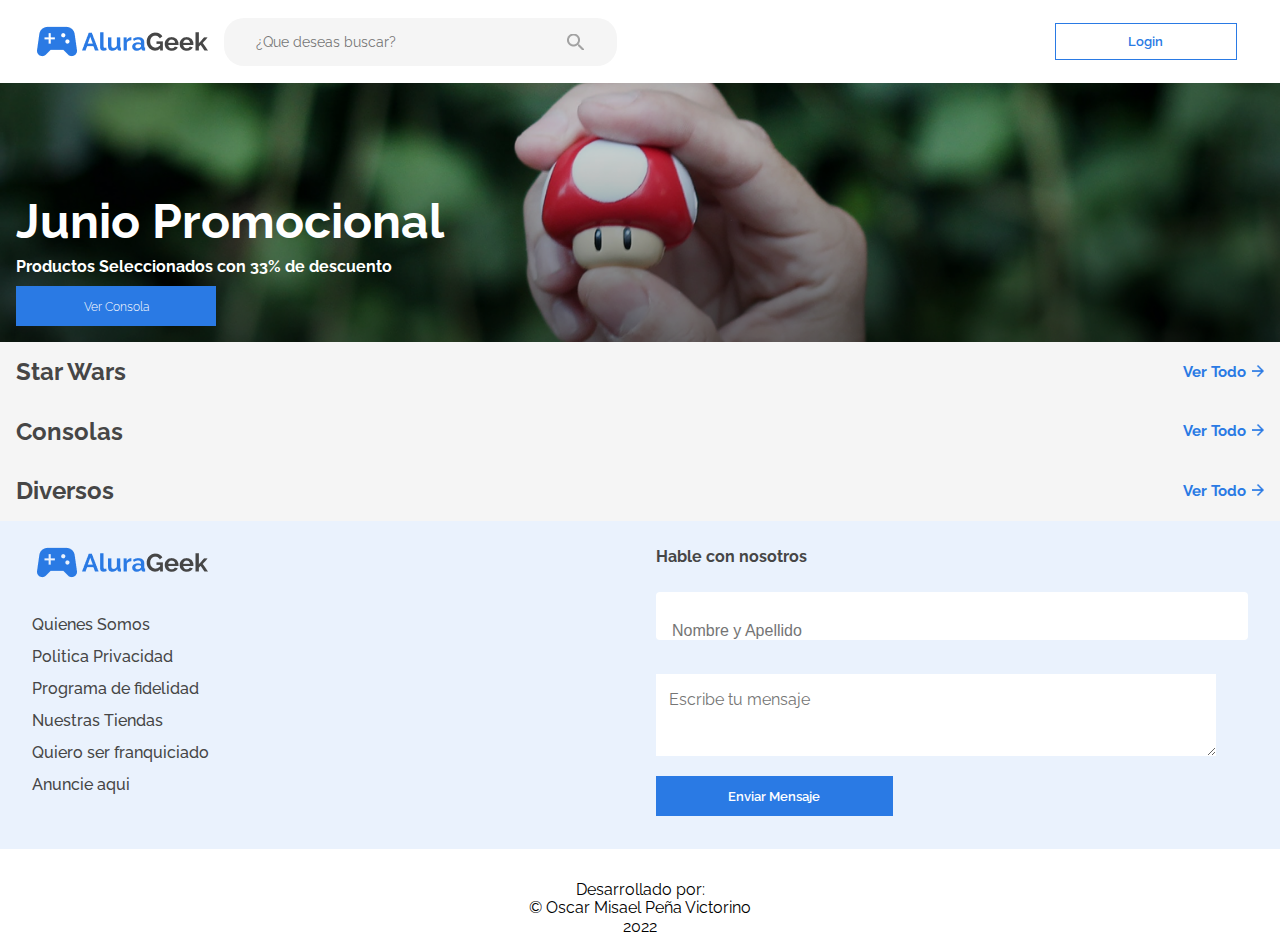
<file: index.html>
<!DOCTYPE html>
<html lang="es">
<head>
    <meta charset="UTF-8">
    <meta http-equiv="X-UA-Compatible" content="IE=edge">
    <meta name="viewport" content="width=device-width, initial-scale=1.0">
    <title>Alura Greek</title>
    <link rel="shortcut icon" href="imagenes/game-icono.png" type="image/x-icon">
    <link href="https://fonts.googleapis.com/css2?family=Raleway:wght@400;500;700&display=swap" rel="stylesheet">
    <link href="./css/reset.css" rel="stylesheet" />
    <link href="./css/normalize.css"rel="stylesheet" />
    <link href="./css/bases.css" rel="stylesheet" />
    
    <link href="./css/agregar.css" rel="stylesheet" />
    <link href="./css/cabecera.css" rel="stylesheet" />
    <link href="./css/banner.css" rel="stylesheet" />
    <link href="./css/productos.css" rel="stylesheet" />
    <link href="./css/contacto.css" rel="stylesheet" />
    <link href="./css/footer.css" rel="stylesheet" />

</head>
    <body>
        <header class="cabecera">
            <div class="header__cabecera">
                <div class="header-logo">
                    <img class="cabecera-logo" src="./imagenes/img-header/Logo.png" alt="logo">
                    <input data-buscador class="text-input" type="text"placeholder="¿Que deseas buscar?">
                    
                </div>

                <a href="./pantallas/login.html" class="login-btn">Login</a>
            </div>        
            
            <div class="cabecera-movil">
                <div class="logo-movil">
                    <img class="cabecera-movil-logo" src="./imagenes/img-header/Logo.png" alt="logo">
                    <a href="./pantallas/login.html" class="login-btn">Login</a>
                    <button type="button" class="lupa-movil"><img  src="imagenes/lupa-cabecera-movil.png"></button>

                </div>          
                
                <div class="buscador"> 
                    <input data-buscador-movil class="text-input" type="text"placeholder="¿Que deseas buscar?"><button data-boton-movil type="button" class="lupa-movil"><img  src="imagenes/lupa-cabecera-movil.png"></button>              
                                    
                </div>   
                

            </div>
        </header>
        
        <main>
           
            <section class="banner">            
                <h2 class="banner-titulo">Junio Promocional</h2>
                <h3 class="banner-destacado">Productos Seleccionados con 33% de descuento</h3>
                <a href="#consola" class="btnconsola btn">Ver Consola</a>             
                                
            </section>
    
            <section class="todos__productos"id="todos__productos">
                <section >
                    <div class="titulo">
                        <h2>Star Wars</h2>
                        <div>
                            <a href="pantallas/productosNoEditable.html"class="producto-link">Ver Todo</a><img class="flecha" src="./imagenes/flecha1.png">

                        </div>
                        
                    </div>
                    <div class="productos"data-productos-starwars>
                        
                    </div>
                </section >
                <a id="consola"></a>
                <section >
                    
                    <div class="titulo" >
                        <h2>Consolas</h2>
                        <div>
                            <a href="pantallas/productosNoEditable.html"class="producto-link">Ver Todo</a><img class="flecha" src="./imagenes/flecha1.png">

                        </div>
                        
                    </div>
                    <div class="productos"data-productos-consolas>
                         
                    </div>
                </section>
                <section>
                    <div class="titulo">
                        <h2>Diversos</h2>
                        <div>
                            <a href="pantallas/productosNoEditable.html"class="producto-link">Ver Todo</a><img class="flecha" src="./imagenes/flecha1.png">

                        </div>
                        
                    </div>
                    <div class="productos" data-productos-diversos>
                       
                        
                    </div>
                </section>
                
        </main>
        
        
        <footer >
            <section class="contacto">
                <div class="movilcontacto">
                    <div class="logoempresa">
                        <img class="movilcontacto-logo" src="./imagenes/img-header/Logo.png" alt="logo">
                    </div>
                    <div class="links">
                        <a href="#">Quienes Somos</a>
                        <a href="#">Politica Privacidad</a>
                        <a href="#">Programa de fidelidad</a>
                        <a href="#">Nuestras Tiendas</a>
                        <a href="#">Quiero ser franquiciado</a>
                        <a href="#">Anuncie aqui</a>
        
                    </div>
                </div>
                <form class="form">
                    <h3>Hable con nosotros</h3>
                    <div class="input forminput">
                        <input class="inputdoble inputs"type="text" placeholder="Nombre y Apellido"  maxlength="25"   required data-tipo="nombre"  pattern ="^[A-Za-z]+$"><span class="input-message-error"></span>
                        
                                                
                    </div>
                    <div class="conteinerArea">
                        <textarea class="desc inputs" type="text" placeholder="Escribe tu mensaje" maxlength="120" data-texarea required data-tipo="mensaje" 
                        ></textarea> 
                        <span class="input-message-error"></span>                   
                        
                    </div>
                    <input type="submit" value ="Enviar Mensaje" class="enviar btn">
                  
        
                </form>
        
        
            </section>
            <section class="piepagina">
                <p >Desarrollado por:</p> 
                <p>&copy; <a href="mailto:openav94@gmail.com">Oscar Misael Peña Victorino</a></p>
                <p>2022</p>
            </section>

        </footer>
        
        <script type="text/javascript" src="javascript/visual.js"></script>
        <script type="module" src="./controlladores/prod-control.js"></script>
        <script type="module" src="./javascript/validacion-formularios/app.js"></script>
      
        <script src="./controlladores/resultadoBusqueda.js"></script>
        
        
    </body>

</html>
</file>
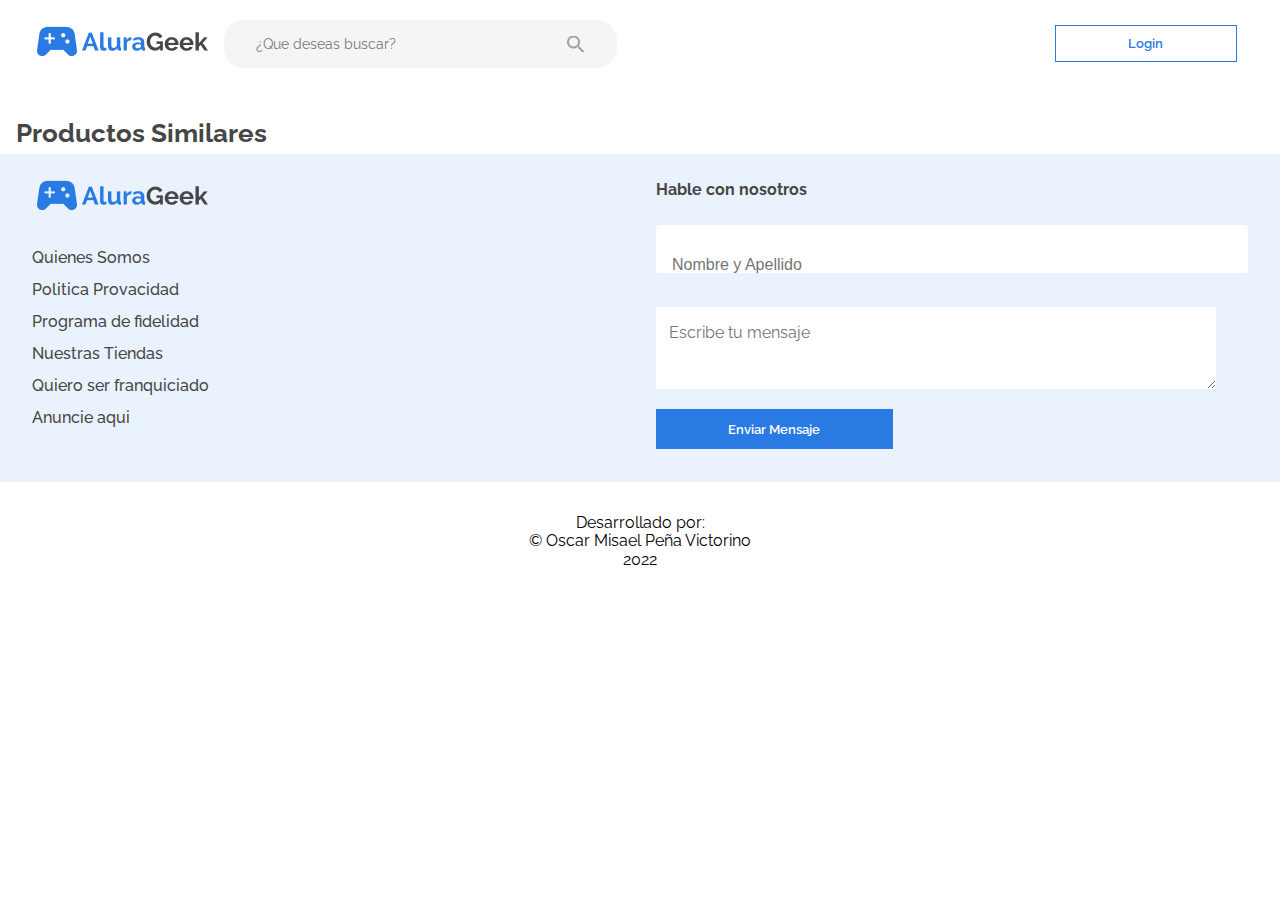
<file: pantallas/detalleproducto.html>
<!DOCTYPE html>
<html lang="es">
<head>
    <meta charset="UTF-8">
    <meta http-equiv="X-UA-Compatible" content="IE=edge">
    <meta name="viewport" content="width=device-width, initial-scale=1.0">
    <title>Alura Greek</title>
    <link rel="shortcut icon" href="../imagenes/game-icono.png" type="image/x-icon">
    <link href="https://fonts.googleapis.com/css2?family=Raleway:wght@400;500;700&display=swap" rel="stylesheet">
    <link href="../css/reset.css" rel="stylesheet" />
    <link href="../css/normalize.css"rel="stylesheet" />
    <link href="../css/bases.css" rel="stylesheet" />
    <link href="../css/detalleprod.css" rel="stylesheet" />
    <link href="../css/agregar.css" rel="stylesheet" />
    <link href="../css/cabecera.css" rel="stylesheet" />
    <link href="../css/banner.css" rel="stylesheet" />
    <link href="../css/productos.css" rel="stylesheet" />
    <link href="../css/contacto.css" rel="stylesheet" />
    <link href="../css/footer.css" rel="stylesheet" />

</head>
<body>
    <header class="cabecera">
        <div class="header__cabecera">
            <div class="header-logo">
                <a  href="../index.html"><img class="cabecera-logo" src="../imagenes/img-header/Logo.png" alt="logo"></a>
                <input  data-buscador class="text-input" type="text"placeholder="¿Que deseas buscar?">
                
            </div>

            <a href="login.html" class="login-btn">Login</a>
        </div>        
        
        <div class="cabecera-movil">
            <div class="logo-movil">
                <a  href="../index.html"><img class="cabecera-movil-logo" src="../imagenes/img-header/Logo.png" alt="logo"></a>
                <a href="login.html" class="login-btn">Login</a>
                <button type="button" class="lupa-movil"><img  src="../imagenes/lupa-cabecera-movil.png"></button>

            </div>          
            
            <div class="buscador"> 
                <input data-buscador-movil class="text-input" type="text"placeholder="¿Que deseas buscar?"><button data-boton-movil type="button" class="lupa-movil"><img  src="../imagenes/lupa-cabecera-movil.png"></button>             
                                
            </div>   
            

        </div>
    </header>
    
    <main>
        <section class="prod-seleccionado" data-prod-seleccionado >
            

        </section>

        
        <div class="prod-sel-similares">
            <h2>Productos Similares</h2>
                            
        </div>
        <section class="productos" data-producto-similares>
            
            
            
        </div>

        </section>


    </main>
        

        



    <footer >
        <section class="contacto">
            <div class="movilcontacto">
                <div class="logoempresa">
                    <img class="movilcontacto-logo" src="../imagenes/img-header/Logo.png" alt="logo">
                </div>
                <div class="links">
                    <a href="#">Quienes Somos</a>
                    <a href="#">Politica Provacidad</a>
                    <a href="#">Programa de fidelidad</a>
                    <a href="#">Nuestras Tiendas</a>
                    <a href="#">Quiero ser franquiciado</a>
                    <a href="#">Anuncie aqui</a>
    
                </div>
            </div>
            <form class="form">
                <h3>Hable con nosotros</h3>
                <div class="input forminput">
                    <input class="inputdoble inputs"type="text" placeholder="Nombre y Apellido"  maxlength="20"   required data-tipo="nombre"  pattern ="^[A-Za-z]+$"><span class="input-message-error"></span>
                    
                </div>
                <div class="conteinerArea">
                    <textarea class="desc inputs" type="text" placeholder="Escribe tu mensaje" maxlength="120" data-texarea required data-tipo="mensaje" 
                    ></textarea> 
                    <span class="input-message-error"></span>                   
                    
                </div>
               
                
                <input type="submit" value ="Enviar Mensaje" class="enviar btn">
    
            </form>
    
    
        </section>
        <section class="piepagina">
            <p >Desarrollado por:</p> 
            <p>&copy; <a href="mailto:openav94@gmail.com">Oscar Misael Peña Victorino</a></p>
            <p>2022</p>
        </section>

    </footer>
    
    
    <script type="text/javascript" src="../javascript/visual.js"></script>
    <script type="module" src="../javascript/validacion-formularios/app.js"></script>
    <script type="module" src="../controlladores/detalle-producto.js"></script>
    
    <script src="../controlladores/resultadoBusqueda.js"></script>
</body>

</html>
</file>
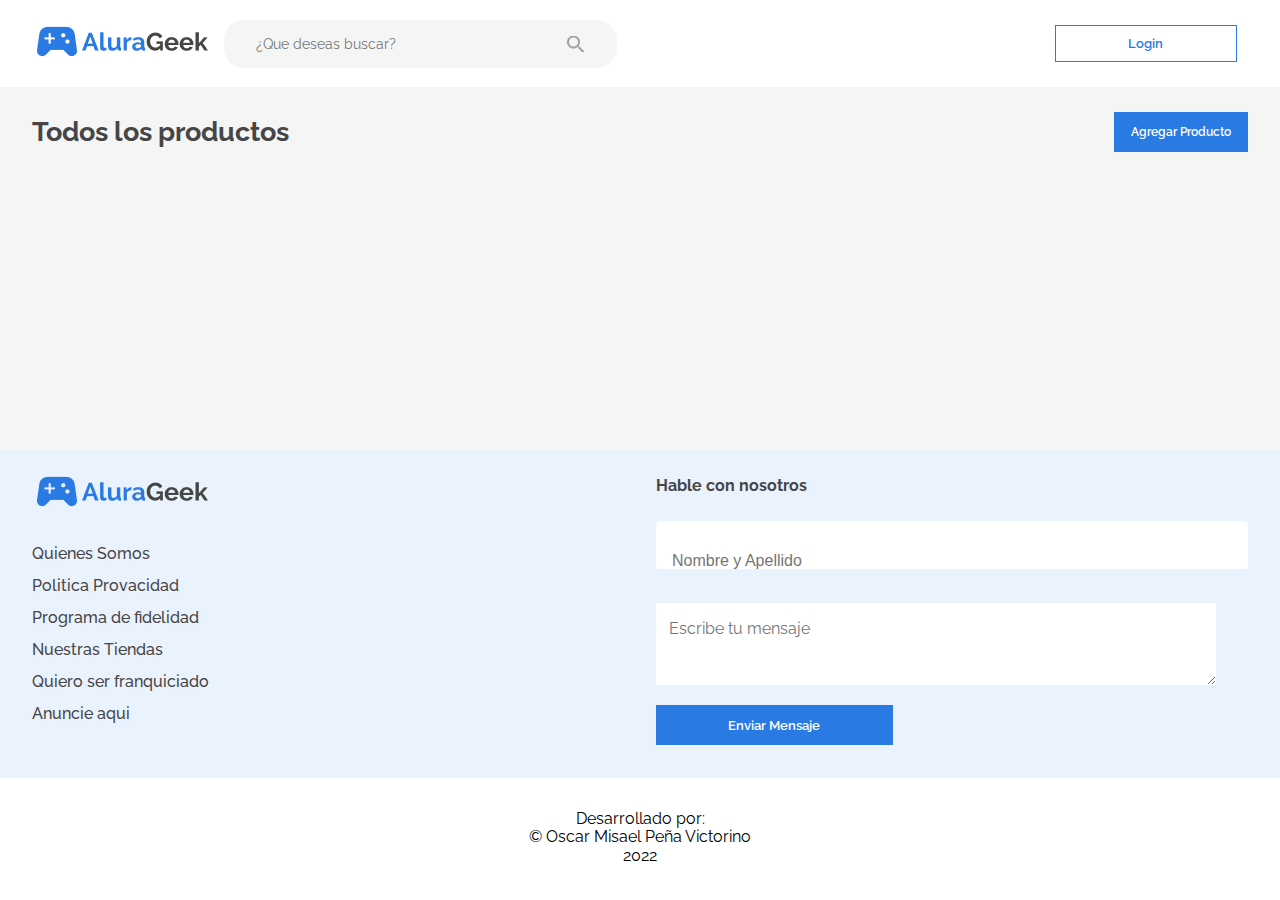
<file: pantallas/productos.html>
<!DOCTYPE html>
<html lang="es">
<head>
    <meta charset="UTF-8">
    <meta http-equiv="X-UA-Compatible" content="IE=edge">
    <meta name="viewport" content="width=device-width, initial-scale=1.0">
    <title>Alura Greek</title>
    <link rel="shortcut icon" href="../imagenes/game-icono.png" type="image/x-icon">
    <link href="https://fonts.googleapis.com/css2?family=Raleway:wght@400;500;700&display=swap" rel="stylesheet">
    <link href="../css/reset.css" rel="stylesheet" />
    <link href="../css/normalize.css"rel="stylesheet" />
    <link href="../css/bases.css" rel="stylesheet" />
    <link href="../css/agregar.css" rel="stylesheet" />
    <link href="../css/todoproducto.css" rel="stylesheet" />
    <link href="../css/cabecera.css" rel="stylesheet" />
    <link href="../css/banner.css" rel="stylesheet" />
    <link href="../css/productos.css" rel="stylesheet" />
    <link href="../css/contacto.css" rel="stylesheet" />
    <link href="../css/footer.css" rel="stylesheet" />

</head>
    <body>
        <header class="cabecera">
            <div class="header__cabecera">
                <div class="header-logo">
                    <a  href="../index.html"><img class="cabecera-logo" src="../imagenes/img-header/Logo.png" alt="logo"></a>
                    <input  data-buscador class="text-input" type="text"placeholder="¿Que deseas buscar?">
                    
                </div>

                <a href="login.html" class="login-btn">Login</a>
            </div>        
            
            <div class="cabecera-movil">
                <div class="logo-movil">
                    <a  href="../index.html"><img class="cabecera-movil-logo" src="../imagenes/img-header/Logo.png" alt="logo"></a>
                    <a href="login.html" class="login-btn">Login</a>
                    <button type="button" class="lupa-movil"><img  src="../imagenes/lupa-cabecera-movil.png"></button>

                </div>          
                
                <div class="buscador"> 
                    <input data-buscador-movil class="text-input" type="text"placeholder="¿Que deseas buscar?"><button data-boton-movil type="button" class="lupa-movil"><img  src="../imagenes/lupa-cabecera-movil.png"></button>               
                                    
                </div>   
                

            </div>
        </header>
        <main>
            <section class="todoproducto">
                <div class="encabezado">
                    <h2>Todos los productos</h2>
                    <a class="agregarproducto btn" href="agregarproducto.html">Agregar Producto</a>
                </div>
                <section class="todos__productos" >
                    <div class="producto-mod" data-prod-mod>
                       
                        
                       
                </section>
            
        
                
        
            </section>

        </main>
    
    
        <footer >
            <section class="contacto">
                <div class="movilcontacto">
                    <div class="logoempresa">
                        <img class="movilcontacto-logo" src="../imagenes/img-header/Logo.png" alt="logo">
                    </div>
                    <div class="links">
                        <a href="#">Quienes Somos</a>
                        <a href="#">Politica Provacidad</a>
                        <a href="#">Programa de fidelidad</a>
                        <a href="#">Nuestras Tiendas</a>
                        <a href="#">Quiero ser franquiciado</a>
                        <a href="#">Anuncie aqui</a>
        
                    </div>
                </div>
                <form class="form">
                    <h3>Hable con nosotros</h3>
                    <div class="input forminput">
                        <input class="inputdoble inputs"type="text" placeholder="Nombre y Apellido"  maxlength="20"   required data-tipo="nombre"  pattern ="^[A-Za-z]+$"><span class="input-message-error"></span>
                        
                    </div>
                    <div class="conteinerArea">
                        <textarea class="desc inputs" type="text" placeholder="Escribe tu mensaje" maxlength="120" data-texarea required data-tipo="mensaje" 
                        ></textarea> 
                        <span class="input-message-error"></span>                   
                        
                    </div>
                   
                    
                    <input type="submit" value ="Enviar Mensaje" class="enviar btn">
        
                </form>
        
        
            </section>
            <section class="piepagina">
                <p >Desarrollado por:</p> 
                <p>&copy; <a href="mailto:openav94@gmail.com">Oscar Misael Peña Victorino</a></p>
                <p>2022</p>
            </section>

        </footer>
        <script type="text/javascript" src="../javascript/visual.js"></script>
        <script type="module" src="../controlladores/productos.js"></script>
        <script type="module" src="..//javascript/validacion-formularios/app.js"></script>
        <script type="module" src="../controlladores/resultadoBusqueda.js"></script>
        
    </body>
    
</body>

</html>
</file>
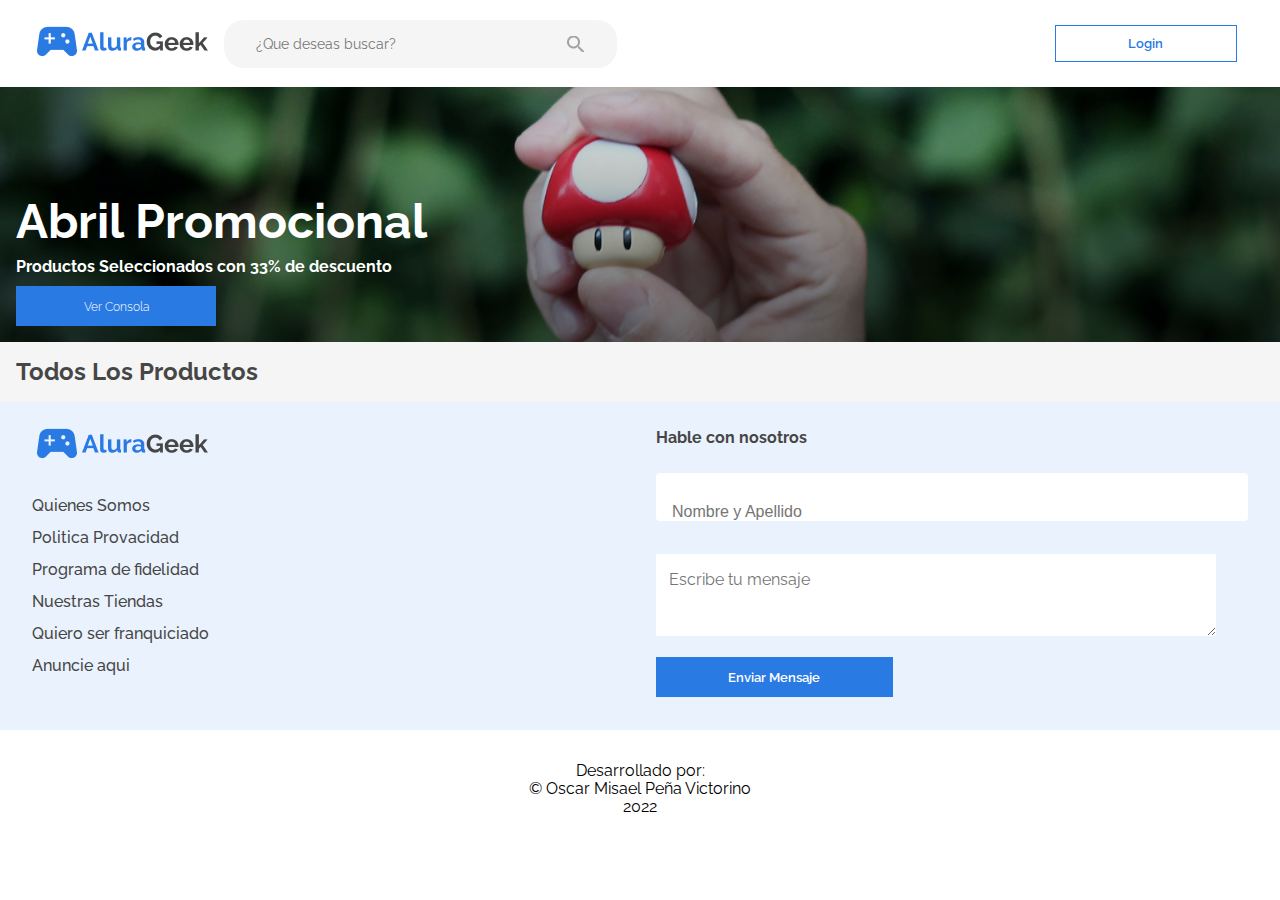
<file: pantallas/productosNoEditable.html>
<!DOCTYPE html>
<html lang="es">
<head>
    <meta charset="UTF-8">
    <meta http-equiv="X-UA-Compatible" content="IE=edge">
    <meta name="viewport" content="width=device-width, initial-scale=1.0">
    <title>Alura Greek</title>
    <link rel="shortcut icon" href="../imagenes/game-icono.png" type="image/x-icon">
    <link href="https://fonts.googleapis.com/css2?family=Raleway:wght@400;500;700&display=swap" rel="stylesheet">
    <link href="../css/reset.css" rel="stylesheet" />
    <link href="../css/normalize.css"rel="stylesheet" />
    <link href="../css/bases.css" rel="stylesheet" />
    
    <link href="../css/agregar.css" rel="stylesheet" />
    <link href="../css/cabecera.css" rel="stylesheet" />
    <link href="../css/banner.css" rel="stylesheet" />
    <link href="../css/productos.css" rel="stylesheet" />
    <link href="../css/contacto.css" rel="stylesheet" />
    <link href="../css/footer.css" rel="stylesheet" />

</head>
    <body>
        <header class="cabecera">
            <div class="header__cabecera">
                <div class="header-logo">
                    <a  href="../index.html"><img class="cabecera-logo" src="../imagenes/img-header/Logo.png" alt="logo"></a>
                    <input  data-buscador class="text-input" type="text"placeholder="¿Que deseas buscar?">
                    
                </div>

                <a href="login.html" class="login-btn">Login</a>
            </div>        
            
            <div class="cabecera-movil">
                <div class="logo-movil">
                    <a  href="../index.html"><img class="cabecera-movil-logo" src="../imagenes/img-header/Logo.png" alt="logo"></a>
                    <a href="login.html" class="login-btn">Login</a>
                    <button type="button" class="lupa-movil"><img  src="../imagenes/lupa-cabecera-movil.png"></button>

                </div>          
                
                <div class="buscador"> 
                    <input data-buscador-movil class="text-input" type="text"placeholder="¿Que deseas buscar?"><button data-boton-movil type="button" class="lupa-movil"><img  src="../imagenes/lupa-cabecera-movil.png"></button>              
                                    
                </div>   
                

            </div>
        </header>
        
        <main>
           
            <section class="banner">
                
                
                <h2 class="banner-titulo">Abril Promocional</h2>
                <h3 class="banner-destacado">Productos Seleccionados con 33% de descuento</h3>
                <a href="#consola" class="btnconsola btn">Ver Consola</a>

                
                
                
            </section>
    
            <section class="todos__productos"id="todos__productos">
                <section >
                    <div class="titulo">
                        <h2>Todos Los Productos</h2>

                        
                    </div>
                    <div class="productos"data-productos>
                        
                        
                    </div>
                </section>

                
        </main>
        

        <footer >
            <section class="contacto">
                <div class="movilcontacto">
                    <div class="logoempresa">
                        <img class="movilcontacto-logo" src="../imagenes/img-header/Logo.png" alt="logo">
                    </div>
                    <div class="links">
                        <a href="#">Quienes Somos</a>
                        <a href="#">Politica Provacidad</a>
                        <a href="#">Programa de fidelidad</a>
                        <a href="#">Nuestras Tiendas</a>
                        <a href="#">Quiero ser franquiciado</a>
                        <a href="#">Anuncie aqui</a>
        
                    </div>
                </div>
                <form class="form">
                    <h3>Hable con nosotros</h3>
                    <div class="input forminput">
                        <input class="inputdoble inputs"type="text" placeholder="Nombre y Apellido"  maxlength="20"   required data-tipo="nombre"  pattern ="^[A-Za-z]+$"><span class="input-message-error"></span>
                        
                    </div>
                    <div class="conteinerArea">
                        <textarea class="desc inputs" type="text" placeholder="Escribe tu mensaje" maxlength="120" data-texarea required data-tipo="mensaje" 
                        ></textarea> 
                        <span class="input-message-error"></span>                   
                        
                    </div>
                   
                    
                    <input type="submit" value ="Enviar Mensaje" class="enviar btn">
        
                </form>
        
        
            </section>
            <section class="piepagina">
                <p >Desarrollado por:</p> 
                <p>&copy; <a href="mailto:openav94@gmail.com">Oscar Misael Peña Victorino</a></p>
                <p>2022</p>
            </section>

        </footer>
        
        <script type="text/javascript" src="../javascript/visual.js"></script>
        <script type="module" src="../controlladores/prod-no-editable.js"></script>
        <script type="module" src="../javascript/validacion-formularios/app.js"></script>
       
        <script type="module" src="../controlladores/resultadoBusqueda.js"></script>
        
        
    </body>

</html>
</file>
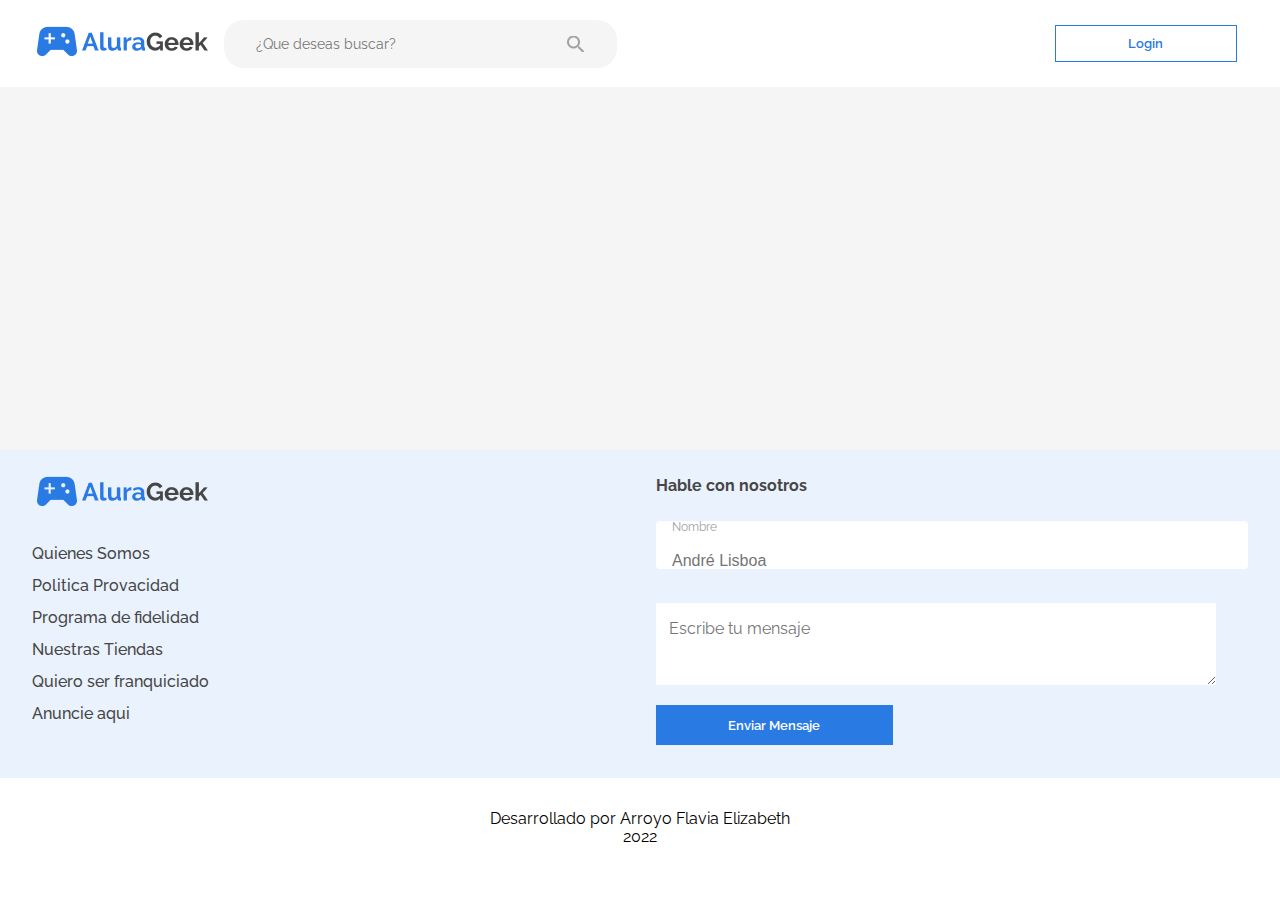
<file: pantallas/resultadobusqueda.html>
<!DOCTYPE html>
<html lang="es">
<head>
    <meta charset="UTF-8">
    <meta http-equiv="X-UA-Compatible" content="IE=edge">
    <meta name="viewport" content="width=device-width, initial-scale=1.0">
    <title>Alura Greek</title>
    <link href="https://fonts.googleapis.com/css2?family=Raleway:wght@400;500;700&display=swap" rel="stylesheet">
    <link href="../css/reset.css" rel="stylesheet" />
    <link href="../css/normalize.css"rel="stylesheet" />
    <link href="../css/bases.css" rel="stylesheet" />
    <link href="../css/detalleprod.css" rel="stylesheet" />
    <link href="../css/agregar.css" rel="stylesheet" />
    <link href="../css/cabecera.css" rel="stylesheet" />
    <link href="../css/banner.css" rel="stylesheet" />
    <link href="../css/productos.css" rel="stylesheet" />
    <link href="../css/contacto.css" rel="stylesheet" />
    <link href="../css/footer.css" rel="stylesheet" />
    <link href="../css/todoproducto.css" rel="stylesheet" />
</head>
<body>
    <header class="cabecera">
        <div class="header__cabecera">
            <div class="header-logo">
                <a  href="../index.html"><img class="cabecera-logo" src="../imagenes/img-header/Logo.png" alt="logo"></a>
                <input  data-buscador class="text-input" data-buscador type="text"placeholder="¿Que deseas buscar?">
                
            </div>

            <a href="login.html" class="login-btn">Login</a>
        </div>        
        
        <div class="cabecera-movil">
            <div class="logo-movil">
                <a  href="../index.html"><img class="cabecera-movil-logo" src="../imagenes/img-header/Logo.png" alt="logo"></a>
                <a href="login.html" class="login-btn">Login</a>
                <button type="button" class="lupa-movil"><img  src="../imagenes/lupa-cabecera-movil.png"></button>

            </div>          
            
            <div class="buscador"> 
                <input data-buscador-movil class="text-input" type="text"placeholder="¿Que deseas buscar?"><button data-boton-movil type="button" class="lupa-movil"><img  src="../imagenes/lupa-cabecera-movil.png"></button>               
                                
            </div>   
            

        </div>
    </header>
    
    <main>      
        <section class="todoproducto">
            <div class="encabezado" data-titulo-busqueda>
                <h2></h2>
               
                
            </div>
            <section class="todos__productos" >
                <div class="producto-mod" data-busqueda-prod>
                </div>
                   
                    
                   
            </section>
        
    
            
    
        </section>


    </main>
        

        



    <footer >
        <section class="contacto">
            <div class="movilcontacto">
                <div class="logoempresa">
                    <img class="movilcontacto-logo" src="../imagenes/img-header/Logo.png" alt="logo">
                </div>
                <div class="links">
                    <a href="#">Quienes Somos</a>
                    <a href="#">Politica Provacidad</a>
                    <a href="#">Programa de fidelidad</a>
                    <a href="#">Nuestras Tiendas</a>
                    <a href="#">Quiero ser franquiciado</a>
                    <a href="#">Anuncie aqui</a>
    
                </div>
            </div>
            <form class="form">
                <h3>Hable con nosotros</h3>
                <div class="input forminput">
                    <input class="inputdoble inputs"type="text" placeholder="André Lisboa"  maxlength="20"   required data-tipo="nombre"  pattern ="^[A-Za-z]+$"><span class="input-message-error"></span>
                    
                    <p class="textodob">Nombre</p>
                    
                </div>
                <div class="conteinerArea">
                    <textarea class="desc inputs" type="text" placeholder="Escribe tu mensaje" maxlength="120" data-texarea required data-tipo="mensaje" 
                    ></textarea> 
                    <span class="input-message-error"></span>                   
                    
                </div>
                <input type="submit" value ="Enviar Mensaje" class="enviar btn">
              
    
            </form>
    
    
        </section>
        <section class="piepagina">
            <p >Desarrollado por Arroyo Flavia Elizabeth </p>
            <p>2022</p>
        </section>

    </footer>
    
    
    <script type="text/javascript" src="../javascript/visual.js"></script>
    <script type="module" src="../javascript/validacion-formularios/app.js"></script>
    <script type="module" src="../controlladores/detalle-producto.js"></script>
    <script src="../controlladores/resultadoBusqueda.js"></script>
    <script type="module" src="../controlladores/buscador-producto.js"></script>
   
</body>

</html>
</file>
<file: css/bases.css>
body{
    font-family: 'Raleway';
}

.btn{
    display: flex;
    justify-content: center;
    background: #2a7ae4;
    padding: .75rem 0rem;
    color:#ffffff;
    border: 1px solid #2a7ae4;
    font-family: 'Raleway';
    font-style: normal;
    font-weight: 300;
    font-size: .75rem;
    line-height: 1rem;
    
    height: 2.5rem;
    box-sizing: border-box;

}
</file>
<file: css/agregar.css>
.contenedor{
    width: 100vw;
    
    display: flex;
    flex-direction: column;
    justify-content: center;
    text-align: center;
    align-items: center;
    box-sizing: border-box;
    padding:5rem 1rem;
    background: #f5f5f5;
    box-sizing: border-box;
}
    
    .contenedor h1{
        
        font-style: normal;
        text-align: left;
        font-weight: 700;
        font-size: 1.7rem;
        width: 100%;
        padding: 1rem;
        line-height: 1.7rem;
        color:#464646;

        
        
    }

    .agregar-img{
        background: #FFFFFF;
        border: 1px dashed #C8C8C8;
        padding: 1rem;
        display: flex;
        flex-direction: column;
        justify-content: center;
        align-content: center;
        text-align: center;
        align-items: center;
        width: 90vw;
        min-height: 200px;

        box-sizing: border-box;
    }
    .agregar-img.active{
        border:2px solid rgb(13, 135, 221);
    }
    .img-tablet{
        width: 30%;
        object-fit: cover;


    }

    .img{
        width: 100%;
        height: auto;
        
        object-fit: cover;
        box-sizing: border-box;
    }
    
            
            
            .oculto{
                display:none;
            }
            

.formAgregar{

    margin:1rem 0;
}
.input{
    position:relative;
    width: calc(100vw - 2rem);
    max-width: 560px;
    box-sizing: border-box;
    display: flex;
    flex-direction: column;
    text-align: left;
    outline: none;
}
    .inputdoble{
        width: 100%;
       
        height: 3rem;
        max-height: 56px;
        padding-top: 2rem;
        margin: 1rem 0;
        border: transparent;
        background: #FFFFFF;
        border-radius: 4px;
        padding-left: 1rem;
        box-sizing: border-box;
        color: #464646;
        font-size: 16px;
        line-height: 20px;
        text-orientation: unset;
        outline: none;

    }
   
    .textodob{
        
        margin: 1rem;
        font-size: 12px;
        position:absolute;
        outline: none;
        color: #a2a2a2;;
        

    }
    .descprod{
        width: calc(100vw - 2rem);
        color:#a2a2a2;
        padding:1rem;
        border:transparent;
        font-family: 'Raleway';
        font-style: normal;
        font-weight: 400;
        font-size: 16px;  
        box-sizing: border-box; 
        line-height: 20px; 
        left: calc(50% - 328px/2);
        outline: none;
        margin-bottom: 1rem;


    }
   

    .cont-categorias{
        position: relative;
    }
  
      
      .cont-categorias p{
        font-size: 0.875rem;
        margin-bottom: .4rem;
        padding-left: .4rem;
      }
    .selec-cat{
        border: 0;
        display: block;
        font-size: 16px;
        font-family: 'Verdana', sans-serif;
        font-weight: 400;
        color: #444;
        line-height: 1.3;
        padding: .4em 1.4em .3em .8em;
        width: 100%;
        max-width: 100vw; 
        box-sizing: border-box;
        margin: 0 auto 2.5rem auto;
        border: 1px solid #aaa;
        box-shadow: 0 1px 0 1px rgba(0,0,0,.03);
        border-radius: .3em;
        -moz-appearance: none;
        -webkit-appearance: none;
        appearance: none;
        background-color: #fff;
        background-image: url('data:image/svg+xml;charset=US-ASCII,%3Csvg%20xmlns%3D%22http%3A%2F%2Fwww.w3.org%2F2000%2Fsvg%22%20width%3D%22292.4%22%20height%3D%22292.4%22%3E%3Cpath%20fill%3D%22%23007CB2%22%20d%3D%22M287%2069.4a17.6%2017.6%200%200%200-13-5.4H18.4c-5%200-9.3%201.8-12.9%205.4A17.6%2017.6%200%200%200%200%2082.2c0%205%201.8%209.3%205.4%2012.9l128%20127.9c3.6%203.6%207.8%205.4%2012.8%205.4s9.2-1.8%2012.8-5.4L287%2095c3.5-3.5%205.4-7.8%205.4-12.8%200-5-1.9-9.2-5.5-12.8z%22%2F%3E%3C%2Fsvg%3E'),
        linear-gradient(to bottom, #ffffff 0%,#f7f7f7 100%);
        background-repeat: no-repeat, repeat;
        background-position: right .7em top 50%, 0 0;
        background-size: .65em auto, 100%;
    }
    .selec-cat:hover {
        border-color: #888;
      }
      .selec-cat:focus {
        border-color: #aaa;
        color: #222; 
        outline: none;
      }
      .selec-cat option {
        font-weight:normal;
        max-width: 500px;
      }

    .agregar{
        margin:1rem 0;
        width: calc(100vw - 2rem);
        height: 4rem;
        font-size: 1rem;
        font-weight: 400;
        line-height: 1.2rem;
        border-radius: 1rem;
        

    }
    .imagen-blanco{
        display: flex;
        align-items: center;
        width: 90vw;
        box-sizing: border-box;
        flex-direction: column;
        justify-content: center;
    }
    .agregar-tablet{
        background: #FFFFFF;
        border: 1px dashed #C8C8C8;
        padding: 2rem;
        text-align: center;
        box-sizing: border-box;
    }
    
    .link-agregar{
        font-size: .8rem;
        font-weight: 400;
        color: #2a7ae4;
        border: 1px solid #2A7AE4;
        width: 80vw;
        padding:1rem;
        box-sizing: border-box;
        margin:0 .7rem;

    }
    .ocultoFile{
        display: none;
    }
   
    
     .input-message-error {
        display: none;
        
    } 
    .input-container--invalid {
        margin-bottom: 0.5rem;
      }
    
  .input-message-error {
    color: rgb(244, 13, 13);;
    display: block;
    margin-top: .6rem;
    margin-bottom: .5rem;
    padding-left: 0.5rem;
  }
  .input-container--invalid .inputdoble,.input-container--invalid .descprod,.input-container--invalid .desc{
      border:.1rem solid rgb(244, 133, 133);
      border-radius: .3rem;
  }



  .mensajeError{
    color: rgb(244, 13, 13);;
  }




    @media screen and (min-width:768px){
        .img-movil, .agregar-movil, .textoMovil-agregar{
            display: none;
        }
        .oculto{
            display: block;
        }

        .contenedor{
            align-items: flex-start;
        }
        .contenedor h1{
            font-size: 3rem;
        }
       

        
        .imagen-blanco{
            display: flex;
            align-items: center;
            width: 60vw;
            box-sizing: border-box;
            flex-direction: row;
            justify-content: left;
        }
        .desc-agregar{
            color: #6b6b6b;
            font-size: .8rem;
            font-weight: 400;
            line-height: 1.2rem;
            align-items: center;
            text-align: center;
            margin: 1rem 0;
            width: 20vw;
        }

        .link-agregar{
            font-size: .8rem;
            font-weight: 400;
            color: #2a7ae4;
            border: 1px solid #2A7AE4;
            padding:1rem;
            box-sizing: border-box;
            margin:0 .7rem;

        }
        /* .inputablet{
            width: calc(100vw - 2rem);

        } */
        
    }


    @media screen and (min-width:1000px){

        .contenedor{
            align-items: center;
            
            

        }
        .contenedor h1{
            text-align: center;

        }
        
        .imagen-blanco{
            max-width: 900px;
            
        }
        .input , .descprod, .agregar{
            max-width: 900px;
            

        }
        

        

    

    }
</file>
<file: css/cabecera.css>
/*version movil*/
.cabecera{
    background:#ffffff;
    display: flex;
    align-items: center;
    
    position: fixed;
    width: 100vw;
    z-index: 999999;
    top:0;
    box-sizing: border-box;
    
}

.header__cabecera{
    display:none;
}

.cabecera-movil{
    display: flex;
    flex-direction: column;
    width: 100%;
    padding:1rem;
    box-sizing: border-box;

}

    .logo-movil{
        display: flex;
        justify-content: space-between;
    }
        
        .cabecera-movil-logo{
            width: 100px;
        }
        .login-btn{
            width: calc(30vw - 2rem);
            max-width: 182px;
            border: 1px solid #2A7AE4;
            padding:0.6rem 1rem;
            color: #2A7AE4;
            font-weight: 600;
            font-size: .8rem;
            line-height: 1rem;
            margin:0 0.7rem;
            text-align: center;
            box-sizing: border-box;
        }  



        .lupa-movil{
            width: 20%;
            border:none;
            background:none;

        }

        .buscador{
            display: none;
            margin:1rem;
           
        } 
        .text-input{
            font-family: 'Raleway';
            font-style: normal;
            font-size: 14px;
            align-items: center;
            line-height: 16px;
            border-radius: 20px;
            border: none;
            background: #f5f5f5;
            padding: 1rem 2rem;
            
            width: 80%;
            max-width: 393px;
            box-sizing: border-box;
        }
        .text-input::placeholder{
            background-image: url(../imagenes/lupa.png);
            background-repeat:no-repeat ;
            background-position: right center;
            
            
        
        }

    
    



@media screen  and (min-width: 768px){
    .cabecera-movil{
        display:none
        
    }
        
    .header__cabecera{
        
        align-items: center;
        align-content: center;
        display: flex;
        width: 100vw;
        padding:1rem 2rem;
        
        justify-content: space-between;
        box-sizing: border-box;
    }
    .header-logo{
        display: flex;
        width: calc(80vw - 4rem);
        align-items:center;
        
    }
    .login-btn {
        width: calc(30vw - 4rem);
    }
    .text-input{
        width: calc(50vw - 4rem);
        margin-left: 1rem;
    }

    
   
    

    @media screen  and (min-width: 1440px){
        .header__cabecera{
           
            padding:1rem 4rem;
        }
        
        .cabecera-logo{
            padding-right: 1rem;
            height: 3rem;
            box-sizing: border-box;
    
        }
        
    }
 

    
    
        
    
   
            


} ;
</file>
<file: css/banner.css>
/*version movil*/

.banner{
    box-sizing: border-box;
    color:#ffffff;
    width: 100vw;
    height: 30vh;
    min-height: 200px;
    background: url('../imagenes/img-header/banner.png');
    background-repeat: no-repeat;
    background-position: center;
    background-size: cover;
    display: flex;
    flex-direction: column;
    justify-content: flex-end;
    padding-left: 1rem;
    padding-bottom: 1rem;
    margin-top: 72px;
    gap: 0.5rem;



}
    .banner-titulo{
        font-size: 1.5em;
        font-weight: 600;
    }
    .banner-destacado{
        font-weight: 400;
        font-size: .8em;
        
    }
    .btnconsola{
        width: 30%;
        max-width: 200px;
        
        
        
        
        
        
        
        
    }

    

    @media screen  and (min-width: 768px){
        .banner-titulo{
            font-size: 3rem;
            font-weight: 700;

        }
        .banner-destacado{
            font-size: 1rem;
            line-height: 1.3rem;
            font-weight: 700;

        }
        .btnconsola{
            width: 40%;


        }
       

          


    }

    @media screen  and (min-width: 1440px){
        .banner{
            height: 40vh;
            padding-left: 9rem;

            
        }
        .btnconsola{
            font-size: 1rem;
            font-weight: 400;
            height: auto;
        }
        
    }
</file>
<file: css/productos.css>
.todos__productos{
    width: 100vw;
    background: #f5f5f5;
    display: flex;
    flex-direction: column;
    
    box-sizing: border-box;
    
    
}

    .starwars, .consolas, .diversos{
        padding:1rem 0;  
        box-sizing: border-box;    
        
    }


    .titulo{
        
        display: flex;
        justify-content: space-between;
        align-items: center;
        padding:1rem;
        box-sizing: border-box;
    }
        .titulo h2{
            font-weight: 700;
            font-size: 1.5rem;
            color:#464646;
            
        }

        
        .producto-link{
            color:#2a7ae4;
            padding-right: .4rem;
            
            gap: 0.2rem;
            font-weight: 700;
            line-height: .8rem;
            width: 40%;
            font-style: normal;
            font-size: .95rem;
            box-sizing: border-box;
            
        }

        .flecha{
            height: 12px;
        }
        
    
    .productos{
        display:flex;
        flex-wrap: wrap;
        justify-content:space-around;
        box-sizing: border-box;
        
    }
        .producto{
            width: 42%;
            max-width: 170px;
            margin-bottom: 1.5rem;
            margin-right: .2rem;
            
            box-sizing: border-box;
        }
            .prodImagen{
                width: 100%;
                
                
            }
            .nomprod{
                font-size: .8rem;
                font-style: normal;
                font-weight: 500;
                line-height: 1rem;
                margin-bottom: 0.87rem;
            }
            .precioprod{
                font-weight: 700;
                font-size: 1rem;
                line-height: .06rem;
                color:#464646;
                margin-bottom: 0.87rem;

            }
            

            .producto a{
                color: #2a7ae4;
                font-style: normal;
                font-weight: 700;
                font-size: .8rem;
                line-height: 1rem;
                
            }

            
            .producto:nth-child(5){
                display: none;
            }
            .producto:nth-child(6){
                display: none;
            }

    @media screen and (min-width:768px){
        .productos{
            padding-left: 1.8rem;
            padding-right: calc(1.8rem - 0.2rem);
        }
        .producto{
            width: 23%;
            max-width: 250px;
            
        }
        .productos:nth-child(5){
            display: none;
        }
        .productos:nth-child(6){
            display: none;
        }


    }


    @media screen and (min-width:1440px){
        
        .todos__productos{
            padding:2rem 7rem;
        }
        .producto{
            width: 16%;
            max-width: 250px;
        }
        .prodImagen{
            height: 245px;
            max-width: none;
            
        }
        .titulo{
            width: 85vw;
        }
        .producto:nth-child(5){
            display: block;
        }
        .producto:nth-child(6){
            display: block;
        }

    

    }
</file>
<file: css/contacto.css>
.contacto{
    width: 100vw;
    
    display: flex;
    align-items: center;
    padding: 1rem;
    flex-direction: column;
    background: #eaf2fd;
    box-sizing: border-box;
}


.movilcontacto{
    display: flex;
    flex-direction: column;
    padding-bottom: 2rem;
    box-sizing: border-box;
}
    .logoempresa{
        height: 8vh;
        max-width: 200px;
        
    }

    .links{
        width: 100%;
        display: flex;
        flex-direction: column;
        align-items: center;
        box-sizing: border-box;

    }

    .links a{
        
        color: #464646;
        font-style: normal;
        font-size: 1rem;
        font-weight: 500;
        line-height: 2rem;
        
        
    }

    .form{
        width: 90vw;
        box-sizing: border-box;
    }
        .form h3{
            color: #464646;
            font-style: normal;
            font-weight: 700;
            font-size: 1rem;
            line-height: 1.2rem;
            margin: 0.6rem 0;

        }
        .form h2{
            padding:1.30rem;
        }
        
        .desc{
            width: calc(100vw - 2rem);
            max-width: 560px;
            height: 82px;
            border:transparent;
            font-family: 'Raleway';
            font-weight: 400;
            font-size: 16px;
            line-height: 20px;
            align-items: center;
            color:#a2a2a2;
            padding-left: .8rem;
            padding-top: 1rem;
            box-sizing: border-box;
        }

        .enviar{
            
            width: 40%;
            margin:1rem 0;
            font-style: normal;
            font-weight: 600;
            font-size: .8rem;
            line-height: 1rem;
        }




        @media screen and (min-width:768px) {
            .contacto{
                
                flex-direction: row;
                align-items: center;
                
                padding: 1rem 2rem;
                justify-content: space-between;
            }
            
            .movilcontacto{
                flex-direction: column;
                width: calc( 50vw - 3rem);
                margin-right: 1rem;
            }
            .links{
                align-items: flex-start;
            }
            .form, .desc{
                width: calc( 50vw - 3rem);
            }

            .forminput{
                width: calc( 50vw - 3rem);

            }
            

            
                
            
        }
        @media screen and (min-width:1440px){

            .movilcontacto{
                flex-direction: row;
                padding-bottom: 0;
            }
            .logoempresa{
                padding-right: 10rem;
            }
            .links {
                width: 30%;
               
            }

            .links a{
                line-height: 2.8rem;

            }
            
            .forminput{
                width: calc( 42vw - 3rem);
                max-width: 560px;

            }
        }
</file>
<file: css/footer.css>
.piepagina{
    width: 100vw;
    text-align: center;
    padding:2rem;
    max-height: 70px;
    box-sizing: border-box;
}
</file>
<file: css/detalleprod.css>
.prod-seleccionado{
    width: 100vw;
    padding-top: 70px;
    box-sizing: border-box;
}

.prod-sel-img{
    width: 100vw;
    
    box-sizing: border-box;
    
}
    .img-sel{
        width: 100%;
        
        object-fit: cover;
    }

.prod-sel-texto{
    display: flex;
    flex-direction: column;
    align-items: flex-start;
    padding: 0.875rem 1rem 0 1rem;
    box-sizing: border-box;

}
    .prod-sel-nom{
        color:#464646;
        font-style: normal;
        font-weight: 500;
        font-size: 1.375rem;
        line-height: 1.625rem;
        margin-bottom: 0.87rem;
       

    }
    .prod-sel-precio {
        color:#464646;
        font-style: normal;
        font-weight: 700;
        font-size: 1rem;
        line-height: 1.1875rem;
        margin-bottom: 0.87rem;

    }
    .prod-sel-desc{
        color:#464646;
        font-style: normal;
        font-weight: 400;
        font-size: .875rem;
        line-height: 1rem;
        margin-bottom: 0.87rem;

    }
    .prod-sel-similares{
        color: #464646;
        font-weight: 700;
        font-size: 1.1rem;
        line-height: 0.625rem;
        text-align: left;
        padding: 1rem;
    }


    
    @media screen and (min-width:768px){
        .prod-seleccionado{
            display: flex;
            margin-top: 3rem;
            padding: 3rem 2rem 1rem 2rem;
            align-items: center;
            justify-content: center;
            
        }
        
    }


    @media screen and (min-width:1440px){
        .prod-sel-desc{
            font-size: 1.3rem;
            line-height: 1.5rem;
           
        
        }
        
        .prod-sel-nom{
            font-size: 3rem;
        }
        .prod-sel-img{
            max-width: 500px;
            
        }
        .prod-sel-precio{
            font-size: 1.8rem;
            line-height: 1.3rem;
        }
        .prod-sel-similares{
            font-size: 2rem;
            padding:2rem;
        }
        .prod-sel-texto{
            width: calc(50vw - 4rem);
        }
        .prod-seleccionado{
            justify-content: flex-start;
        }
        
        
        

    

    }
</file>
<file: css/todoproducto.css>
.todoproducto{
    padding-top: 80px;
    width: 100vw;
    background: #f5f5f5;
    box-sizing: border-box;
    min-height: 50vh;

}

    .encabezado{
        
        display: flex;
        flex-direction: column;
        margin:1rem 2rem;
        align-items: flex-start;
        

    }
    .encabezado h2{
        font-style: normal;
        font-weight: 700;
        font-size: 1.3rem;
        line-height: 1.7rem;
        color:#464646;
    }

    .agregarproducto{
            
        padding:.7rem 1rem;
        margin: 1rem 0;
        font-weight: 600;


    }
    .producto-mod{
        width: calc(100vw - 4rem);
        display: flex;
        justify-content: space-around;
        flex-wrap: wrap;
        margin:1rem 2rem;
        box-sizing: border-box;
    }
        

       
        .imagenprod{
            width: 100%;
            object-fit: cover;
            position: relative;
            box-sizing: border-box;
            
        }

       
        .iconProd{
            display: flex;
            width: 20%;
            
           
            
        }
        
        .modificar{
            height: 18px;
            width: 14px;
            position: absolute;
            top:0;
            right: 0rem;
            padding:3px 10px; 

        }
        .eliminar{
            position: absolute;
            height: 18px;
            width: 14px;
            top:0px;
            right: 2rem;
            padding:3px 5px;          
        }



@media screen and (min-width:768px) {

    
    
    .encabezado{
        flex-direction: row;
        align-items: center;
        justify-content: space-between;
    }
    .encabezado h2{
        font-size: 1.7rem;
    }


}



@media screen and (min-width:1440px) {

    .encabezado{
        margin: 1rem 11rem 1rem 7rem;
    }
    .encabezado h2{
        font-size: 2rem;
    }

    .producto-mod{
        width: calc(100vw - 18rem);
        margin: 0;

    }
    .agregarproducto{
        font-size: 1rem;
        height: auto;
        padding:1rem 2rem;

    }
    
    
}
</file>
